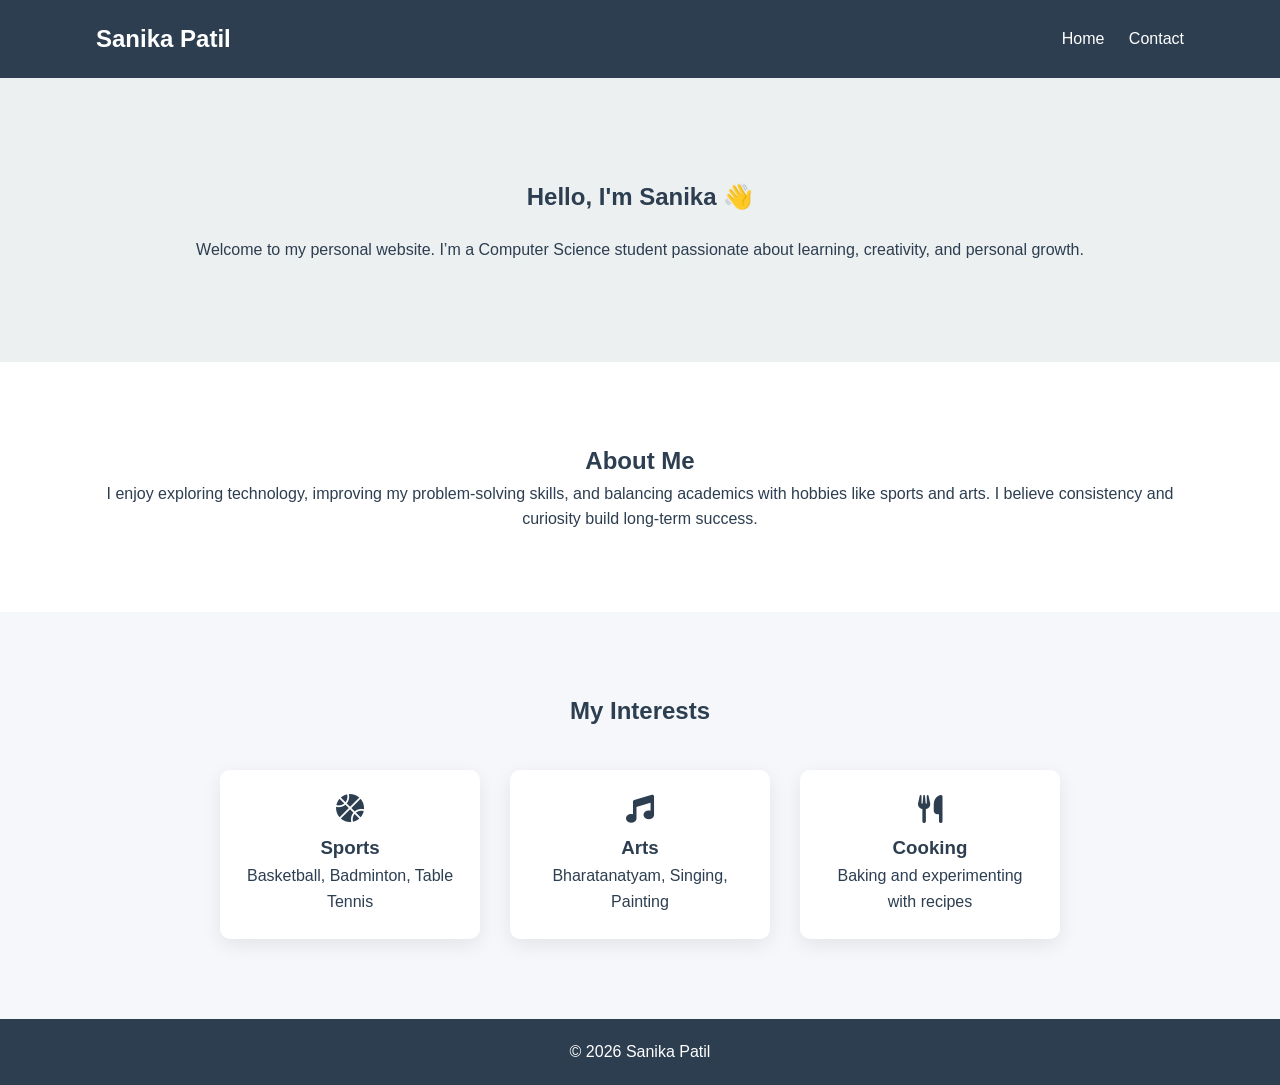
<file: index.html>
<!DOCTYPE html>
<html lang="en">
<head>
<meta charset="UTF-8">
<meta name="viewport" content="width=device-width, initial-scale=1.0">
<title>Sanika Patil</title>
<link rel="stylesheet" href="style.css">
<link href="https://cdnjs.cloudflare.com/ajax/libs/font-awesome/6.5.0/css/all.min.css" rel="stylesheet">
</head>

<body>

<header>
    <div class="container nav">
        <h2>Sanika Patil</h2>
        <div>
            <a href="index.html">Home</a>
            <a href="contact.html">Contact</a>
        </div>
    </div>
</header>

<section class="hero">
    <div class="container">
        <h1>Hello, I'm Sanika 👋</h1>
        <p>
            Welcome to my personal website.  
            I’m a Computer Science student passionate about learning,
            creativity, and personal growth.
        </p>
    </div>
</section>

<section class="section light">
    <div class="container">
        <h2>About Me</h2>
        <p>
            I enjoy exploring technology, improving my problem-solving skills,
            and balancing academics with hobbies like sports and arts.
            I believe consistency and curiosity build long-term success.
        </p>
    </div>
</section>

<section class="section">
    <div class="container">
        <h2>My Interests</h2>
        <div class="grid">
            <div class="card">
                <i class="fa-solid fa-basketball"></i>
                <h3>Sports</h3>
                <p>Basketball, Badminton, Table Tennis</p>
            </div>
            <div class="card">
                <i class="fa-solid fa-music"></i>
                <h3>Arts</h3>
                <p>Bharatanatyam, Singing, Painting</p>
            </div>
            <div class="card">
                <i class="fa-solid fa-utensils"></i>
                <h3>Cooking</h3>
                <p>Baking and experimenting with recipes</p>
            </div>
        </div>
    </div>
</section>

<footer>
    <p>© 2026 Sanika Patil</p>
</footer>

</body>
</html>
</file>
<file: style.css>
* {
    margin: 0;
    padding: 0;
    box-sizing: border-box;
}

body {
    font-family: "Segoe UI", sans-serif;
    background: #f5f7fa;
    color: #2c3e50;
    line-height: 1.6;
}

.container {
    width: 85%;
    margin: auto;
}

/* HEADER */
header {
    background: #2c3e50;
    color: white;
    padding: 20px 0;
}

.nav {
    display: flex;
    justify-content: space-between;
    align-items: center;
}

.nav a {
    color: white;
    text-decoration: none;
    margin-left: 20px;
}

.nav a:hover {
    color: #00d4ff;
}

/* HERO */
.hero {
    text-align: center;
    padding: 100px 0;
    background: #ecf0f1;
}

.hero h1 {
    margin-bottom: 20px;
}

/* SECTIONS */
.section {
    padding: 80px 0;
    text-align: center;
}

.light {
    background: #ffffff;
}

/* GRID */
.grid {
    display: flex;
    justify-content: center;
    gap: 30px;
    margin-top: 40px;
    flex-wrap: wrap;
}

.card {
    background: white;
    padding: 25px;
    width: 260px;
    border-radius: 10px;
    box-shadow: 0 6px 20px rgba(0,0,0,0.08);
    transition: 0.3s;
}

.card:hover {
    transform: translateY(-8px);
}

.card i {
    font-size: 28px;
    margin-bottom: 10px;
}

/* FORM */
form {
    max-width: 500px;
    margin: 30px auto;
    display: flex;
    flex-direction: column;
    gap: 15px;
}

input, textarea {
    padding: 12px;
    border-radius: 6px;
    border: 1px solid #ccc;
}

button {
    padding: 12px;
    border: none;
    background: #2c3e50;
    color: white;
    border-radius: 6px;
    cursor: pointer;
}

button:hover {
    background: #00d4ff;
}

/* MAP */
iframe {
    width: 100%;
    height: 300px;
    border: 0;
    margin-top: 20px;
}

/* FOOTER */
footer {
    background: #2c3e50;
    color: white;
    text-align: center;
    padding: 20px;
}

/* RESPONSIVE */
@media(max-width:768px) {
    .nav {
        flex-direction: column;
    }
}
</file>
